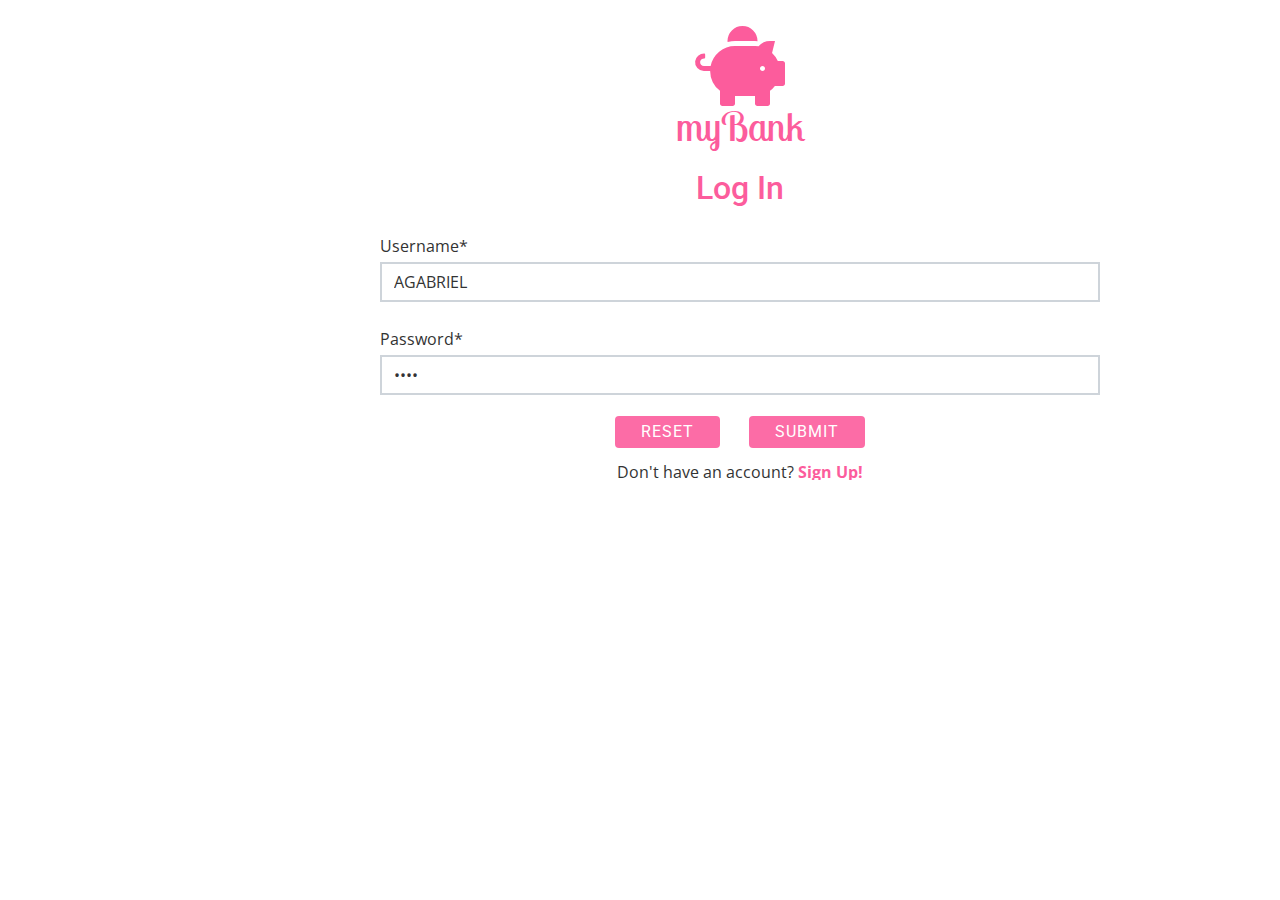
<file: index.html>
<!DOCTYPE html>
<html lang="en">
	<head>
		<meta charset="UTF-8" />
		<meta http-equiv="X-UA-Compatible" content="IE=edge" />
		<meta name="viewport" content="width=device-width, initial-scale=1.0" />
		<!-- To remove error since browser looks for favicon -->
		<link rel="shortcut icon" href="#" />
		<link rel="stylesheet" href="https://use.fontawesome.com/releases/v5.15.3/css/all.css" />
		<link rel="stylesheet" href="styles/reset.css" />
		<link rel="stylesheet" href="styles/banking.css" />
		<title>myBank</title>
	</head>
	<body>
		<nav class="d-none">
			<div class="logo">
				<i class="fas fa-piggy-bank fa-5x d-block text-white"></i>
				<h1 class="brand text-white">myBank</h1>
			</div>
			<div class="nav-items active">
				<i class="fas fa-home"></i>
				<p>Home</p>
			</div>
			<div class="nav-items">
				<i class="fas fa-money-check-alt"></i>
				<p>Accounts</p>
			</div>
			<div class="nav-items">
				<i class="fas fa-wallet"></i>
				<p>Budget</p>
			</div>
			<div class="nav-items">
				<i class="far fa-file-alt"></i>
				<p>Reports</p>
			</div>
		</nav>
		<main class="pl-max">
			<!-- Section 1: Login Page -->
			<div class="alert alert-success d-none"><i>Transaction Successul</i></div>
			<section class="d-flex f-justify-start pt-1" id="sec-login">
				<i class="fas fa-piggy-bank fa-5x text-primary d-block"></i>
				<h1 class="text-primary brand">myBank</h1>
				<h2 class="mt-1">Log In</h2>
				<form action="" method="post" id="loginForm" class="mt-1">
					<div class="form-grp">
						<label for="login-user">Username*</label>
						<input type="text" name="username" id="login-user" value="AGABRIEL" required />
						<i class="fas fa-check-circle"></i>
						<i class="fas fa-exclamation-circle"></i>
						<small></small>
					</div>
					<div class="form-grp mt-xs">
						<label for="login-password">Password*</label>
						<input type="password" name="password" id="login-pwd" value="1234" required />
						<i class="fas fa-check-circle"></i>
						<i class="fas fa-exclamation-circle"></i>
						<small></small>
					</div>
					<div class="btn-grp text-center">
						<button type="reset" class="btn mr-1">Reset</button>
						<button type="submit" class="btn">Submit</button>
					</div>
				</form>
				<p>Don't have an account? <a href="#" id="signup-link" class="text-bold">Sign Up!</a></p>
			</section>
			<!-- Section 2: Sign Up Page -->
			<section class="modal d-none" id="sec-newusr">
				<div class="modal-content">
					<h2 class="mb-xs">Sign Up</h2>
					<p>Please fill out this form to create your account</p>
					<hr />
					<form action="" id="newUserForm" method="POST">
						<fieldset class="mt-xs">
							<legend>Bank Information</legend>
							<div class="form-grp">
								<label for="newusr-acctno">Account Number</label>
								<input type="number" name="acctno" id="acctno" placeholder="123456789000" maxlength="12" minlength="12" required />
								<i class="fas fa-check-circle"></i>
								<i class="fas fa-exclamation-circle"></i>
								<small></small>
							</div>
						</fieldset>
						<fieldset class="d-none mt-xs">
							<legend>Basic Information</legend>
							<div class="form-grp">
								<label for="newusr-firstname">First Name</label>
								<input type="text" name="firstname" id="newusr-firstname" required />
								<i class="fas fa-check-circle"></i>
								<i class="fas fa-exclamation-circle"></i>
								<small></small>
							</div>
							<div class="form-grp">
								<label for="newusr-lastname">Last Name</label>
								<input type="text" name="lastname" id="newusr-lastname" required />
								<i class="fas fa-check-circle"></i>
								<i class="fas fa-exclamation-circle"></i>
								<small></small>
							</div>
						</fieldset>
						<fieldset class="d-none mt-xs">
							<legend>Contact Details</legend>
							<div class="form-grp">
								<label for="newusr-email">Email</label>
								<input type="email" id="newusr-email" name="email" required />
								<i class="fas fa-check-circle"></i>
								<i class="fas fa-exclamation-circle"></i>
								<small></small>
							</div>
						</fieldset>
						<fieldset class="d-none mt-xs">
							<legend>Login Details</legend>
							<div class="form-grp">
								<label for="newusr-username">User Name</label>
								<input type="text" id="newusr-username" name="username" required />
								<i class="fas fa-check-circle"></i>
								<i class="fas fa-exclamation-circle"></i>
								<small>Error message</small>
							</div>
							<div class="form-grp">
								<label for="newusr-password">Password</label>
								<input type="password" id="newusr-password" name="password" required />
								<i class="fas fa-check-circle"></i>
								<i class="fas fa-exclamation-circle"></i>
								<small>Error message</small>
							</div>
							<div class="form-grp">
								<label for="newusr-chkpassword">Confirm Password</label>
								<input type="password" id="newusr-chkpassword" name="chkpassword" required />
								<i class="fas fa-check-circle"></i>
								<i class="fas fa-exclamation-circle"></i>
								<small>Error message</small>
							</div>
						</fieldset>
						<div class="btn-grp">
							<button type="button" id="prevBtn" class="btn mr-1">Prev</button>
							<button type="button" id="nextBtn" class="btn">Next</button>
							<button type="submit" id="btn-signup" class="btn d-none">Sign Up</button>
						</div>
					</form>
				</div>
			</section>
			<!-- Section 3: Dashboard -->
			<section class="p-d pt-2 tab" id="sec-dboard">
				<div id="greeting">
					<h1 class="text-primary">Hi <span class="text-primary">Anna</span>!</h1>
				</div>
				<div id="dashboard">
					<div class="card d-flex f-align-left">
						<h3>Accounts</h3>
						<em class="text-medium bank-bal">PHP 5,000</em>
					</div>
					<div class="card d-flex f-align-left">
						<h3>Income</h3>
						<em class="text-medium" id="inc-bal">PHP 5,000</em>
					</div>
					<div class="card d-flex f-align-left">
						<h3>Expenses</h3>
						<em class="text-medium" id="exp-bal">PHP 5,000</em>
					</div>
				</div>
			</section>
			<!-- Section 4: Accounts Management -->
			<section id="sec-accounts" class="tab">
				<div class="pl-1 d-flex f-align-left sec-info">
					<h2>Accounts</h2>
					<div class="d-flex f-align-left">
						<h4>Account Number: <span>123456789870</span></h4>
						<h4>Name: <span>Anna Ysabel B. Gabriel</span></h4>
						<h4>Cash Balance: <span class="bank-bal">Php 100</span></h4>
					</div>
				</div>
				<div>
					<!-- 4.1 Account number search bar -->
					<form action="" class="p-d d-none">
						<div class="form-grp search-bar">
							<label for="search-acctNo">Account Number</label>
							<input type="search" name="search-acctNo" required />
							<i class="fas fa-check-circle"></i>
							<i class="fas fa-exclamation-circle"></i>
							<small></small>
							<button type="submit" class="btn search-btn fas fa-search"></button>
						</div>
						<div class="btn-grp"></div>
					</form>
					<!-- 4.2 List of Accounts -->
					<div class="tbl-container d-none">
						<table>
							<caption>
								List of Accounts
							</caption>
							<thead>
								<tr>
									<th>Account Number</th>
									<th>Complete Name</th>
									<th>Balance</th>
								</tr>
							</thead>
							<tbody>
								<tr>
									<td>1234 4567 7890 0000</td>
									<td>GABRIEL, ANNA YSABEL</td>
									<td>$ 24.00</td>
								</tr>
								<tr>
									<td>1234 4567 7890 0000</td>
									<td>GABRIEL, ANNA YSABEL</td>
									<td>$ 24.00</td>
								</tr>
							</tbody>
						</table>
					</div>
				</div>
				<div>
					<!-- 4.3 Account Information -->
					<!-- 4.4 Account Updates -->
					<!-- 4.4.1 Cash In -->
					<div class="action-tab p-d">
						<h3>Cash In</h3>
						<form action="#" method="POST" id="cashInForm">
							<div class="form-grp">
								<label for="deposit-amt">Amount</label>
								<input type="number" name="amt" id="deposit-amt" min="1" required placeholder="1.00" />
								<i class="fas fa-check-circle"></i>
								<i class="fas fa-exclamation-circle"></i>
								<small></small>
							</div>
							<div class="btn-grp">
								<button type="submit" class="btn">Submit</button>
							</div>
						</form>
					</div>
					<!-- 4.4.2 Pay Bills -->
					<div class="action-tab p-d">
						<h3>Pay Bills</h3>
						<form action="#" method="POST" id="payBillsForm">
							<div class="form-grp">
								<label for="paybill-biller">Biller</label>
								<input type="text" name="biller" id="paybill-biller" required />
								<i class="fas fa-check-circle"></i>
								<i class="fas fa-exclamation-circle"></i>
								<small></small>
							</div>
							<div class="form-grp">
								<label for="paybill-amt">Amount</label>
								<input type="number" name="amt" id="paybill-amt" min="1" required placeholder="1.00" />
								<i class="fas fa-check-circle"></i>
								<i class="fas fa-exclamation-circle"></i>
								<small></small>
							</div>
							<div class="btn-grp">
								<button type="submit" class="btn">Submit</button>
							</div>
						</form>
					</div>
					<!-- 4.4.3 Transfer Funds -->
					<div class="action-tab p-d">
						<h3>Transfer Funds</h3>
						<form action="#" method="post" id="transferForm">
							<div class="form-grp">
								<label for="transfer-to">Transfer to:</label>
								<input type="number" name="acctNo" id="transfer-to" placeholder="123456780070" required />
								<i class="fas fa-check-circle"></i>
								<i class="fas fa-exclamation-circle"></i>
								<small></small>
							</div>
							<div class="form-grp">
								<label for="transfer-amt">Amount</label>
								<input type="number" name="amt" id="transfer-amt" min="1" required placeholder="1.00" />
								<i class="fas fa-check-circle"></i>
								<i class="fas fa-exclamation-circle"></i>
								<small></small>
							</div>
							<div class="btn-grp">
								<button type="submit" class="btn">Submit</button>
							</div>
						</form>
					</div>
					<!-- 4.4.5 Withdraw -->
					<div class="action-tab p-d">
						<h3>Withdraw Funds</h3>
						<form action="#" method="post" id="withdrawForm">
							<div class="form-grp">
								<label for="withdrw-amt">Amount</label>
								<input type="number" name="amt" id="withdrw-amt" placeholder="1.00" min="1" required />
								<i class="fas fa-check-circle"></i>
								<i class="fas fa-exclamation-circle"></i>
								<small></small>
							</div>
							<div class="btn-grp">
								<button type="submit" class="btn">Submit</button>
							</div>
						</form>
					</div>
				</div>
			</section>
			<!-- Section 5: Budget Tracker -->
			<section id="sec-budget" class="tab">
				<div class="pl-1 d-flex-f-align-left sec-info">
					<h2>Budget</h2>
					<div class="d-flex f-align-left">
						<h4>Name: <span>Anna Ysabel B. Gabriel</span></h4>
						<h4>Balance: <span id="acct-bal">Php 100</span></h4>
					</div>
				</div>
				<!-- 5.x Income -->
				<div class="action-tab p-d">
					<h3>Income</h3>
					<form action="" method="post" id="incForm">
						<div class="form-grp">
							<label for="inc-source">Description</label>
							<input type="text" name="desc" id="inc-source" required />
							<i class="fas fa-check-circle"></i>
							<i class="fas fa-exclamation-circle"></i>
							<small></small>
						</div>
						<div class="form-grp">
							<label for="inc-amt">Amount</label>
							<input type="number" name="amt" id="inc-amt" min="1" required placeholder="1.00" />
							<i class="fas fa-check-circle"></i>
							<i class="fas fa-exclamation-circle"></i>
							<small></small>
						</div>
						<div class="btn-grp">
							<button type="submit" class="btn">Submit</button>
						</div>
					</form>
				</div>
				<!-- 5.x Expenses -->
				<div class="action-tab p-d">
					<h3>Expenses</h3>
					<form action="" method="post" id="expForm">
						<div class="form-grp">
							<label for="exp-source">Description</label>
							<input type="text" name="desc" id="exp-source" required />
							<i class="fas fa-check-circle"></i>
							<i class="fas fa-exclamation-circle"></i>
							<small></small>
						</div>
						<div class="form-grp">
							<label for="exp-amt">Amount</label>
							<input type="number" name="amt" id="exp-amt" min="1" required placeholder="1.00" />
							<i class="fas fa-check-circle"></i>
							<i class="fas fa-exclamation-circle"></i>
							<small></small>
						</div>
						<div class="btn-grp">
							<button type="submit" class="btn">Submit</button>
						</div>
					</form>
				</div>
				<!-- 5.x Transaction List -->
				<div class="action-tab p-d tbl-container">
					<table id="list-budget">
						<caption>
							Budget List
						</caption>
						<thead>
							<tr>
								<th>Date</th>
								<th>Description</th>
								<th>Amount</th>
								<th></th>
							</tr>
						</thead>
						<tbody></tbody>
					</table>
				</div>
				<!-- Modal: Edit Transaction -->
				<div class="modal d-none" id="sec-editBudget">
					<div class="modal-content">
						<h2 class="mb-xs">Edit Budget</h2>
						<form action="" id="editBudget">
							<div class="form-grp">
								<label for="editBudget-date">Date</label>
								<input type="date" name="date" id="editBudget-date" required />
								<i class="fas fa-check-circle"></i>
								<i class="fas fa-exclamation-circle"></i>
								<small></small>
							</div>
							<div class="form-grp">
								<label for="editBudget-desc">Description</label>
								<input type="text" name="desc" id="editBudget-desc" required />
								<i class="fas fa-check-circle"></i>
								<i class="fas fa-exclamation-circle"></i>
								<small></small>
							</div>
							<div class="form-grp">
								<label for="editBudget-amt">Amount</label>
								<input type="number" name="amt" id="editBudget-amt" min="1" required />
								<i class="fas fa-check-circle"></i>
								<i class="fas fa-exclamation-circle"></i>
								<small></small>
							</div>
							<div class="btn-grp">
								<button type="submit" class="btn">Submit</button>
							</div>
						</form>
					</div>
				</div>
			</section>
			<!-- Section 6: Reports -->
			<section class="p-d tab">
				<h2>Reports</h2>
				<!-- 6.1 Reports Search -->
				<form action="#" method="post" class="mt-1">
					<label for="report-list">Select report: </label>
					<select name="reports" id="report-list">
						<option value="bnkRpt">Bank Statement</option>
						<option value="incRpt">Income</option>
						<option value="expRpt">Expenses</option>
					</select>
					<div class="btn-grp">
						<button type="submit" class="btn">View</button>
					</div>
				</form>
				<!-- 6.2 Reports -->
				<div class="tbl-container">
					<table>
						<caption>
							Bank Statement
						</caption>
					</table>
				</div>
			</section>
		</main>
		<script src="scripts/sampledata.js"></script>
		<script src="scripts/banking.js"></script>
	</body>
</html>
</file>
<file: styles/banking.css>
/*********************************** 
  || Table of Contents          ||
	|| *default styles*				  	||
  ||  A. Global Styles          ||      
  ||  B. Content                ||   
  ||    1. Typography           ||
  ||    2. Tables               ||
  ||  C. Color Styles           ||    
  ||  D. Components             ||  
	||	  1. Form       	       	||       
	||	  2. Button: pill	       	||       
	||    3. Modal       	       	||       
	||    4. Alert      	       	||       
	||    5. Switch      	       	||       
  ||  E. Layout/Utilities       ||  
	||    1. Display       		    ||
	||    2. Flex: *row    		    ||
	||    3. Margin       		    ||
  ||  F. Site Sections          ||
  ||  G. For Javascript         ||
***********************************/
/* =====================
    A. GLOBAL STYLES
  ====================== 
*/
@import url('https://fonts.googleapis.com/css2?family=Lobster+Two:ital,wght@1,700&family=Open+Sans:wght@300;400;700;800&family=Roboto:wght@300;400;500;700;900&display=swap');

* {
	box-sizing: border-box;
	color: #333;
}
html,
body,
main {
	font-family: 'Open Sans', sans-serif;
	width: 100vw;
	max-width: 100%;
}

main {
	min-height: 100vh;
	overflow: auto;
}
section {
	min-height: 100vh;
	overflow: auto;
}
@media screen and (min-width: 900px) {
	main {
		overflow-y: auto;
	}
	section {
		min-height: 0;
	}
}
/* Remove input number scroll bars */
input[type='number']::-webkit-outer-spin-button,
input[type='number']::-webkit-inner-spin-button {
	-webkit-appearance: none;
}
/* =====================
    B. CONTENT
  ====================== 
*/
/* || TYPOGRAPHY */
h1 {
	font-family: 'Roboto', sans-serif;
	font-size: 2.5rem;
	font-weight: 500;
}
h2 {
	font-family: 'Roboto', sans-serif;
	font-size: 2rem;
	font-weight: 500;
}
h3 {
	font-family: 'Roboto', sans-serif;
	font-size: 1.3rem;
	font-weight: 500;
}
h4 {
	font-size: 1.1rem;
}
legend {
	font-family: 'Roboto', sans-serif;
	font-size: 1.618rem;
	font-weight: 500;
}
input,
select,
option {
	line-height: 1.5;
}
select,
option {
	font-family: 'Open Sans', sans-serif;
	font-size: 1rem;
}
small {
	font-size: 0.8rem;
}
button {
	font-family: 'Roboto', sans-serif;
	text-transform: uppercase;
	letter-spacing: 1px;
}
/* || TABLES */
.tbl-container {
	overflow-x: auto;
}
table {
	width: 100%;
	max-width: 100%;
}
caption {
	margin-bottom: 0.8rem;
	font-size: 1.618rem;
	font-family: 'Roboto', sans-serif;
	font-weight: 500;
}
th {
	font-size: 1.2rem;
	letter-spacing: 1px;
	padding: 16px;
	font-weight: 500;
	text-align: left;
}
td {
	padding: 16px;
	border-bottom: 2px solid #ddd;
	vertical-align: middle;
}
tbody > tr:hover {
	background-color: whitesmoke;
}
em {
	font-size: 2rem;
}
.text-medium {
	font-weight: 500;
}
.text-bold {
	font-weight: 700;
}
/* || BRAND */
.brand {
	font-family: 'Lobster Two', cursive;
}
/* || NOTIFICATIONS */
.alert-success:before {
	content: 'Success: ';
	font-weight: 700;
}
.alert-warning:before {
	content: 'Warning: ';
	font-weight: 700;
}
/* =====================
C. COLOR STYLES
====================== 
*/
h2,
h3,
legend,
caption,
.text-primary {
	color: rgb(252, 92, 156);
	text-decoration: rgb(252, 92, 156);
}
button,
th {
	background-color: rgba(252, 92, 156, 0.9);
	color: #fff;
}
.text-white {
	color: rgb(255, 255, 255);
}
/* || ALERT */
/* Form alert messages */
.form-grp.success input {
	border-color: #45d176;
}
.form-grp.success i.fa-check-circle {
	color: #45d176;
}
.form-grp.error input {
	border-color: #fc7192;
}
.form-grp.error i.fa-exclamation-circle,
.form-grp.error small {
	color: #fc7192;
}
input:focus,
input:active {
	border-color: #80bdff;
	box-shadow: 0 0 0 0.2rem rgba(13, 110, 253, 0.25);
}

button:hover,
button:focus {
	background-color: #fff;
	color: rgb(252, 92, 156);
	border: 2px solid rgb(252, 92, 156);
}
/* || NOTIFICATIONS */
.alert-success {
	color: #167956;
	background-color: #b7faba;
	border-color: #32b36c;
}
.alert-warning {
	color: #92245d;
	background-color: #fec9c6;
	border-color: #d8527f;
}
/* || SITE SECTIONS */
#sec-accounts,
#sec-budget {
	background-color: #fcefee;
}
/* =====================
    D. COMPONENTS
  ====================== 
*/
/* || FORMS */
label {
	display: inline-block;
	/* vertical | horizontal */
	margin: 0.5rem 0;
}
.form-grp {
	position: relative;
	padding-bottom: 5px;
}
.form-grp i {
	position: absolute;
	top: 42px;
	right: 10px;
	visibility: hidden;
}
/* Form alert messages */
.form-grp small {
	visibility: hidden;
}
.form-grp.success i.fa-check-circle,
.form-grp.error i.fa-exclamation-circle,
.form-grp.error small {
	visibility: visible;
}
input,
select {
	display: block;
	width: 100%;
	/* vertical | horizontal */
	padding: 0.375rem 0.75rem;
	background-color: #fff;
	background-clip: padding-box;
	border: 2px solid #ced4da;
}
.search-bar input {
	border: 2px solid rgb(235, 51, 73);
}
.search-btn {
	height: 40px;
	width: 50px;
	position: absolute;
	top: 32px;
	right: 0;
	padding: 0;
	border-radius: 4px;
}
/* || BUTTON */
.btn-grp {
	margin: 1rem 0;
}
.btn {
	/* width | styles | color */
	border: 2px solid transparent;
	border-radius: 4px;
	cursor: pointer;
	display: inline-block;
	/* vertical | horizontal */
	padding: 0.4rem 1.5rem;
	text-align: center;
	vertical-align: middle;
}
/* || ...Circle Button */
.btn-action {
	border-radius: 50px;
	border: 1px solid transparent;
	cursor: pointer;
	border: 1px solid transparent;
	padding: 0.3rem 0.3rem 0.3rem 0.5rem;
	background-color: #fff;
	max-width: 100px;
}
.btn-action p {
	font-size: 0.9rem;
	color: #333;
	margin-left: 5px;
}
.btn-action:hover,
.btn-action:focus {
	background-color: rgb(252, 239, 238);
	border-color: rgb(223, 225, 229);
	box-shadow: 0 1px 6px rgba(32, 33, 36, 0.28);
}
.btn-action:first-child {
	margin-bottom: 0.1rem;
}
/* || MODAL */

/* To format buttons within the modal boxes */
.modal {
	position: fixed;
	top: 0;
	left: 0;
	width: 100%;
	height: 100%;
	background-color: rgba(0, 0, 0, 0.6);
	backdrop-filter: blur(3px);
	z-index: 1;
}
.modal-content {
	background-color: white;
	border-radius: 6px;
	box-shadow: 0 3rem 5rem rgba(0, 0, 0, 0.3);
	padding: 1.618rem;
	position: absolute;
	top: 45%;
	left: 50%;
	transform: translate(-50%, -50%);
	width: 80vmin;
	z-index: 2;
	min-height: 500px;
}

/* || NOTIFICATION */

.alert {
	padding: 20px 40px;
	min-width: 360px;
	position: absolute;
	top: 10px;
	left: 50%;
	transform: translateX(-50%);
	border-radius: 6px;
}
.alert-close {
	padding: 20px 15px;
	position: absolute;
	right: 0px;
	top: 0;
	text-align: center;
	cursor: pointer;
}
/* =====================
    E. LAYOUT/UTILITIES
  ====================== 
*/
/* || FLEX */
.d-flex {
	align-items: center;
	display: flex;
	flex-direction: column;
	justify-content: center;
}
.f-row {
	flex-direction: row;
}
.f-grow {
	flex-grow: 1;
}
.f-align-left {
	align-items: flex-start;
}
.f-justify-start {
	justify-content: flex-start;
}
/* || SPACING */
.mt-xs {
	margin-top: 1rem;
}
.mt-1 {
	margin-top: 1.618rem;
}
.mt-2 {
	margin-top: calc(1.618rem * 2);
}
.mb-xs {
	margin-bottom: 1rem;
}
.mb-1 {
	margin-bottom: 1.618rem;
}
.mr-1 {
	margin-right: 1.618rem;
}
.p-d {
	padding: 1.618rem;
}
.pl-1 {
	padding-left: 1.618rem;
}
.pt-1 {
	padding-top: 1.618rem;
}
.pt-2 {
	padding-top: calc(1.618rem * 2);
}
/* || ALIGNMENT */
.text-center {
	text-align: center;
}
/* =====================
    F. SITE SECTIONS
  ====================== 
*/
.tab {
	display: none;
}
/* || Navigation Bar */
nav {
	display: flex;
	width: 100%;
	max-width: 100%;
	justify-content: space-around;
	padding: 1rem 0;
	position: fixed;
	background-color: rgb(245, 132, 177);
	bottom: 0;
	box-shadow: 3px 0 6px rgba(0, 0, 0, 0.16), 3px 0 6px rgba(0, 0, 0, 0.23);
	z-index: 2;
}
.logo {
	display: none;
}
@media screen and (min-width: 900px) {
	main.pl-max {
		padding-left: 200px;
	}
	nav {
		top: 0;
		bottom: 0;
		width: 200px;
		height: 100%;
		flex-direction: column;
		justify-content: flex-start;
	}
	.logo {
		display: block;
		height: 150px;
		text-align: center;
	}
}
.nav-items {
	cursor: pointer;
	display: flex;
	align-items: center;
	justify-content: center;
	padding: 0.3rem 1rem;
	border-radius: 50px;
	margin: 0 10px;
	background-color: rgb(245, 132, 177);
	box-shadow: 0;
	transition: background-color 0.6s linear;
}
/* || Navigation Icons */
.nav-items i {
	font-size: 1.5em;
	color: #fff;
}
/* || Navigation Description */
.nav-items p {
	font-weight: bold;
	overflow: hidden;
	max-width: 0;
	padding-left: 0;
	padding-right: 0;
	margin: 0;
	color: #fff;
}
.nav-items.active {
	background-color: rgb(255, 255, 255, 0.7);
}
.nav-items.active p {
	margin-left: 10px;
	max-width: 300px;
	transition: max-width 0.4s linear;
	color: rgb(181, 46, 127);
}
.nav-items.active i {
	color: rgb(181, 46, 127);
}

@media screen and (min-width: 900px) {
	.nav-items {
		margin: 0;
		justify-content: flex-start;
		padding-top: 1rem;
		padding-bottom: 1rem;
		border-radius: 0;
	}
	.nav-items p {
		max-width: 100%;
		margin-left: 20px;
	}
	.nav-items.active {
		box-shadow: inset 0 0.3rem 0.2rem -0.2rem rgba(0, 0, 0, 0.5), inset 0 -0.3rem 0.2rem -0.2rem rgba(0, 0, 0, 0.5);
		transition: box-shadow 0.5s linear;
	}
	.nav-items.active p {
		transition: none;
		margin-left: 20px;
	}

	.nav-items:hover {
		background-color: rgba(255, 255, 255, 0.4);
		transition: background-color 0.4s ease-in-out;
	}
}

/* || Section 1: Login Page */
#signup-link {
	color: rgb(252, 92, 156);
	cursor: pointer;
}
#loginForm {
	width: 80vmin;
}
/* || Section 2: Sign Up Page */
#newUserForm {
	display: flex;
	flex-direction: column;
	height: 400px;
	justify-content: space-between;
}
#newUserForm legend {
	margin-bottom: 10px;
}
#newUserForm .btn-grp {
	align-self: center;
}
/* || Section 3: Dashboard */
#greeting {
	height: 60px;
}
#dashboard {
	height: calc(100vh - 60px - 130px);
	align-items: center;
	display: flex;
	flex-direction: column;
	justify-content: center;
}

@media screen and (min-width: 900px) {
	#dashboard {
		height: auto;
		flex-direction: row;
		align-items: flex-start;
	}
	#dashboard > .card {
		margin-right: 1rem;
	}
	#dashboard > .card:last-child {
		margin-right: 0;
	}
}
.card {
	border-radius: 10px;
	backdrop-filter: blur(10px);
	background-color: #fcefee;
	border: 1px solid #dfe1e5;
	margin: 0.5rem 0;
	padding: 1.618rem;
	width: 100%;
	justify-content: space-between;
	flex-grow: 1;
}
.card:hover,
.card:focus {
	border-color: rgb(223, 225, 229);
	box-shadow: 0 1px 6px rgba(32, 33, 36, 0.28);
}
.card h3 {
	color: rgb(252, 92, 156);
	font-size: 1.2rem;
	text-transform: uppercase;
}

/* || Section 4: Accounts Management */
.sec-info {
	padding-top: 1rem;
	height: 100px;
	justify-content: space-around;
	font-family: 'Roboto', sans-serif;
}
.sec-info > h2 {
	flex-grow: 1;
}
.sec-info > div > h4:first-child {
	margin-top: 0.5rem;
	margin-bottom: 0.3rem;
}
.sec-info > div > p:nth-child(2) {
	margin-bottom: 0.3rem;
}
.sec-info span {
	font-weight: 500;
}
.details {
	border-radius: 60px 60px 0 0;
	border: 1px solid black;
	background-color: #fff;
}
.action-tab {
	border-radius: 16px 16px 0 0;
	background-color: rgba(255, 255, 255);
	border: 1px solid #dfe1e5;
	position: relative;
}
.action-tab:hover,
.action-tab:focus {
	border-color: rgb(223, 225, 229);
	box-shadow: 0 1px 6px rgba(32, 33, 36, 0.28);
}
div.action-tab:nth-of-type(1) {
	top: 30px;
}
div.action-tab:nth-of-type(3) {
	bottom: 30px;
}
div.action-tab:nth-of-type(4) {
	bottom: 60px;
}
/* || Section 5: Budget Tracker */

/* =====================
    G. JAVASCRIPT
  ====================== 
*/
.d-none {
	display: none;
}
</file>
